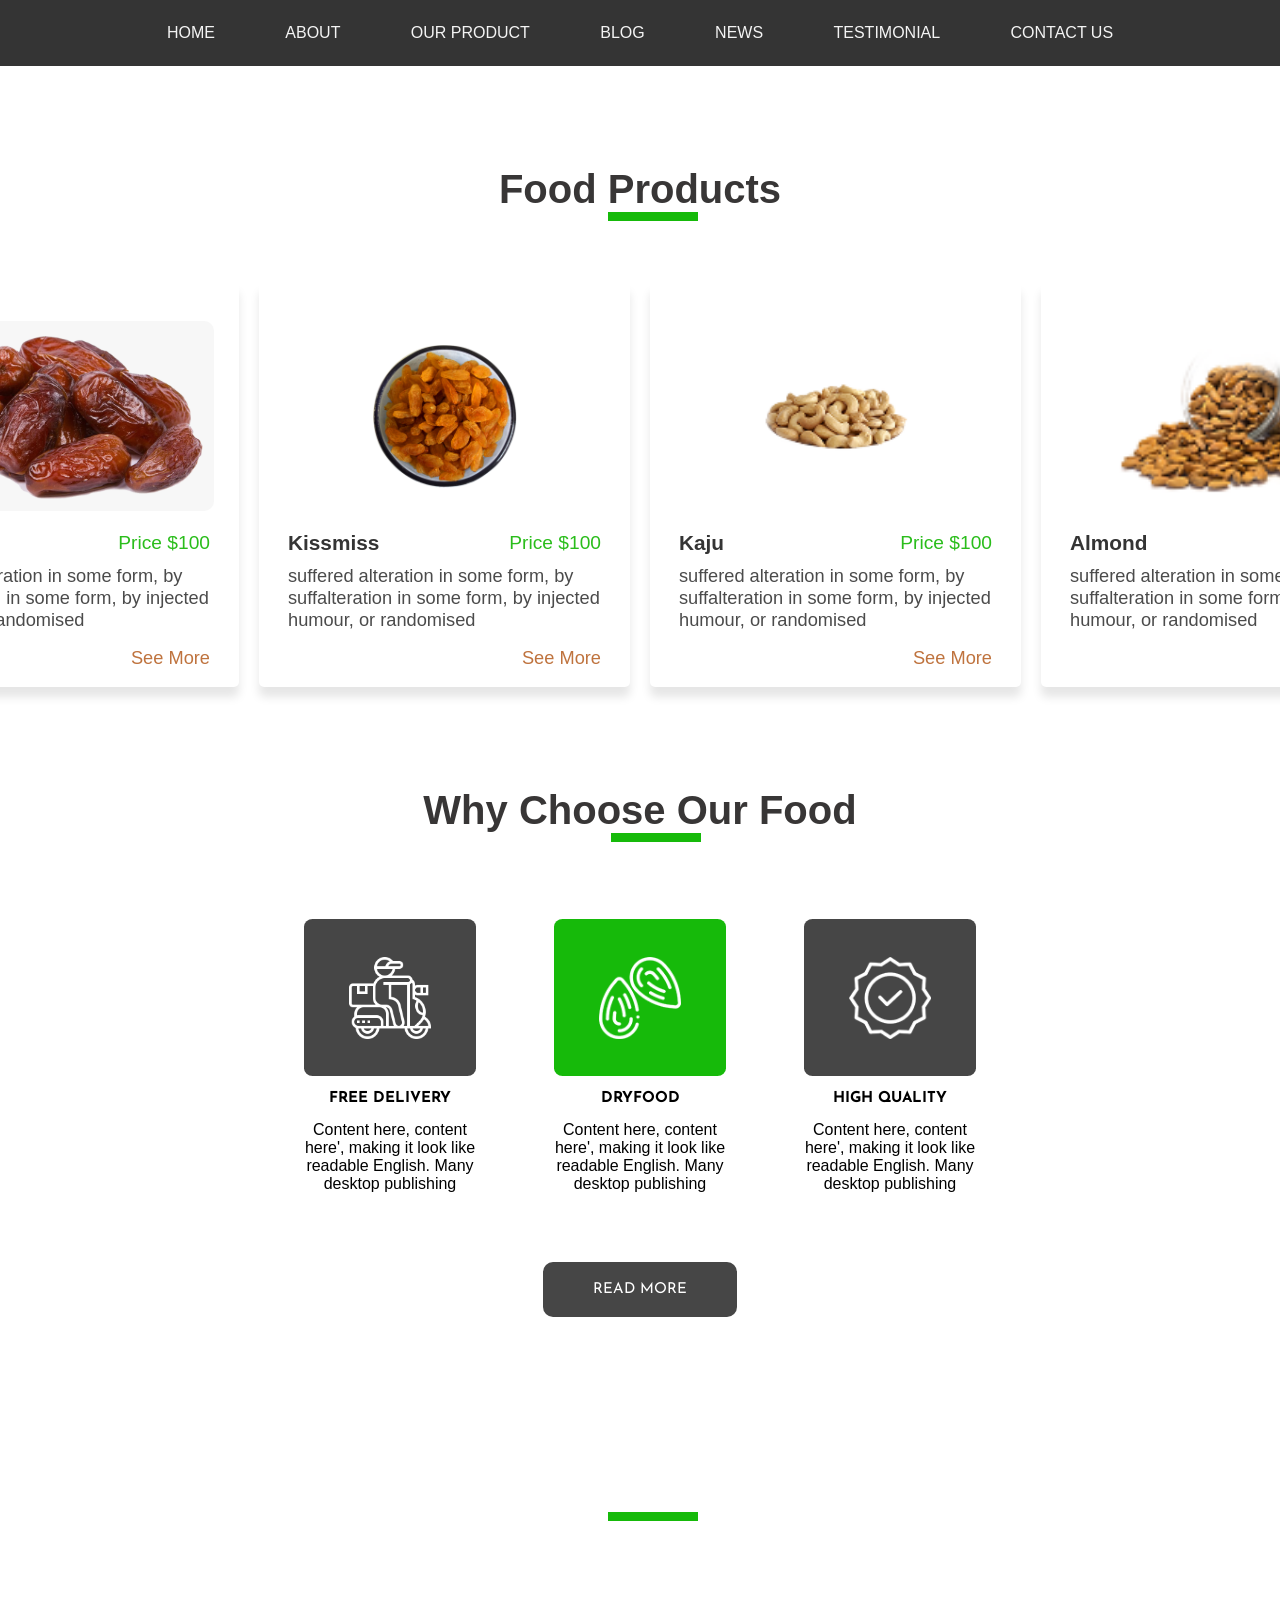
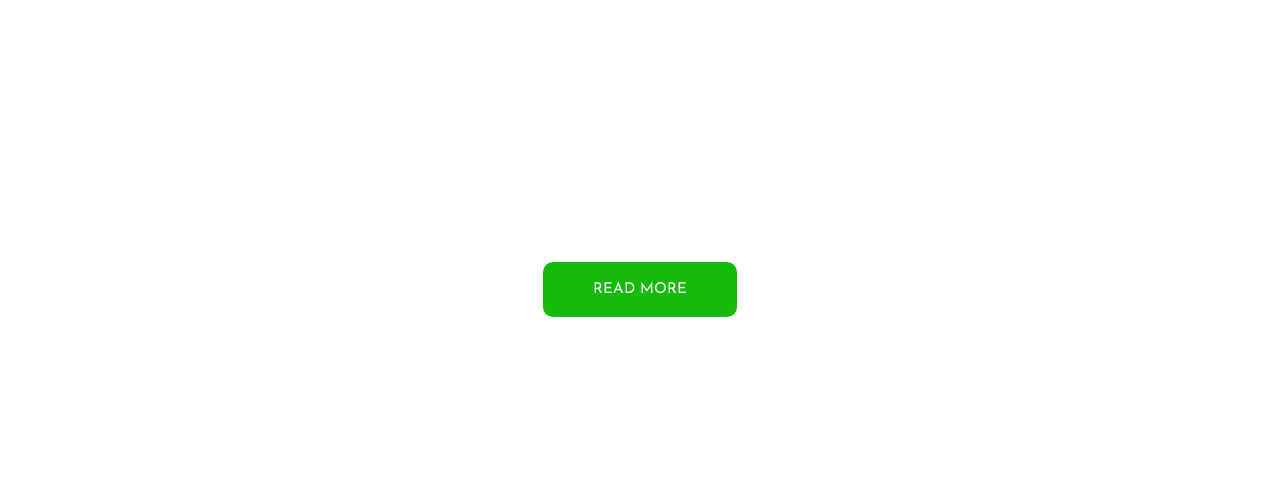
<file: asset/page/about.html>
<!DOCTYPE html>
<html lang="en">
<head>
    <meta charset="UTF-8">
    <meta name="viewport" content="width=device-width, initial-scale=1.0">
    <title>About</title>
    <link rel="stylesheet" href="../css/about.css">
    <link rel="preconnect" href="https://fonts.googleapis.com">
    <link rel="preconnect" href="https://fonts.gstatic.com" crossorigin>
    <link href="https://fonts.googleapis.com/css2?family=Josefin+Sans:ital,wght@0,100..700;1,100..700&display=swap" rel="stylesheet">
</head>
<body>
    <div class="nav-head">
        <nav>
            <ul class="nav-list">
                <li><a href="../page/home.html">HOME</a></li>
                <li><a href="../page/about.html">ABOUT</a></li>
                <li><a href="../page/ourProduct.html">OUR PRODUCT</a></li>
                <li><a href="../page/blog.html">BLOG</a></li>
                <li><a href="../page/news.html">NEWS</a></li>
                <li><a href="../page/testimonial.html">TESTIMONIAL</a></li>
                <li><a href="../page/contractUs.html">CONTACT US</a></li>
            </ul>
        </nav>
     </div>
    <section class="countainer-1">
        <div class="start-box">
            <h2>Food Products</h2>
            <div class="line"></div>
        </div>
        <div class="card-warpper">
            <ul class="card-list">
                <div class="arrow-left" src="../image/arrowleft.png"><img src="../image/arrowleft.png" width="12px" height="20px" alt="Arrow icon" draggable="false"></div>
                <li class="card-item">
                    <a href="#" class="card-link">
                        <div class="card-image-fixer">
                            <img class="card-image" src="../image/Background.png" alt="Card Image" width="320px" height="190px" draggable="false">
                        </div>
                        <div class="card-group">
                            <h2 class="badge">Khajur</h2>
                            <p class="card-price">Price $100</p>
                        </div>
                        <p class="card-title">suffered alteration in some form, by <br>suffalteration in some form, by injected<br> humour, or randomised</p>
                        <p class="card-info">See More</p>
                    </a>
                </li>
                <li class="card-item">
                    <a href="#" class="card-link">
                        <div class="card-image-fixer">
                            <img class="card-image" src="../image/Background1.png" alt="Card Image" width="144px" height="144px" draggable="false">
                        </div>
                        <div class="card-group">
                            <h2 class="badge">Kissmiss</h2>
                            <p class="card-price">Price $100</p>
                        </div>
                        <p class="card-title">suffered alteration in some form, by <br>suffalteration in some form, by injected<br> humour, or randomised</p>
                        <p class="card-info">See More</p>
                    </a>
                </li>
                <li class="card-item">
                    <a href="#" class="card-link">
                        <div class="card-image-fixer">
                            <img class="card-image" src="../image/Background2.png" alt="Card Image" width="206px" height="147px" draggable="false">
                        </div>
                        <div class="card-group">
                            <h2 class="badge">Kaju</h2>
                            <p class="card-price">Price $100</p>
                        </div>
                        <p class="card-title">suffered alteration in some form, by <br>suffalteration in some form, by injected<br> humour, or randomised</p>
                        <p class="card-info">See More</p>
                    </a>
                </li>
                <li class="card-item">
                    <a href="#" class="card-link">
                        <div class="card-image-fixer">
                            <img class="card-image" src="../image/Background3.png" alt="Card Image" width="215px" height="215px" draggable="false">
                        </div>
                        <div class="card-group">
                            <h2 class="badge">Almond</h2>
                            <p class="card-price">Price $100</p>
                        </div>
                        <p class="card-title">suffered alteration in some form, by <br>suffalteration in some form, by injected<br> humour, or randomised</p>
                        <p class="card-info">See More</p>
                    </a>
                </li>
                <div class="arrow-right" src="../image/arrowleft.png"><img src="../image/arrowleft.png" width="12px" height="20px" alt="Arrow icon" draggable="false"></div>
            </ul>
        </div>
    </section>
    <section class="countainer-2">
        <div class="starting-box">
            <h2>Why Choose Our Food</h2>
            <div class="line"></div>
            <div class="card-warpper-1">
                <ul class="card-list-1">
                    <li class="card-item-1">
                        <div class="box"><img src="../image/delivery.png" alt="Delivery man icon" width="82px" height="82px" draggable="false"></div>
                        <h3 class="badge-1">Free Delivery</h3>
                        <p class="card-title">Content here, content <br> here', making it look like <br> readable English. Many <br> desktop publishing</p>
                    </li>
                    <li class="card-item-1">
                        <div class="box-1"><img src="../image/almond.png" alt="riesutukai img" width="82px" height="82px" draggable="false"></div>
                        <h3 class="badge-1">DryFood</h3>
                        <p class="card-title">Content here, content <br> here', making it look like <br> readable English. Many <br> desktop publishing</p>
                    </li>
                    <li class="card-item-1">
                        <div class="box"><img src="../image/medal.png" alt="medal img" width="82px" height="82px" draggable="false"></div>
                        <h3 class="badge-1">High quality</h3>
                        <p class="card-title">Content here, content <br> here', making it look like <br> readable English. Many <br> desktop publishing</p>
                    </li>
                </ul>
                <div class="button-countainer">
                    <button class="button">Read More</button>
                </div>
            </div>
        </div>
    </section>
    <section class="countainer-3">
        <div class="startup-box">
            <h2>About Foods</h2>
            <div class="line"></div>
            <div class="title">
                <p>when looking at its layout. The point of using Lorem Ipsum is that it has a more-or-less normal distribution of letters, as opposed to using 'Content here, content here', making it look like readable English. Many desktop publishing packages and web page editorswhen looking at its layout. The point of using Lorem Ipsum is that it has a more-or-less normal distribution of letters, as opposed to using 'Content here, content here', making it look like readable English. Many desktop publishing packages and web page editors</p>
            </div>
            <div class="button-countainer button-countainer-1">
                <button class="button button-1">Read More</button>
            </div>
        </div>
        <div class="lol"></div>
    </section>
</body>
</html>
</file>
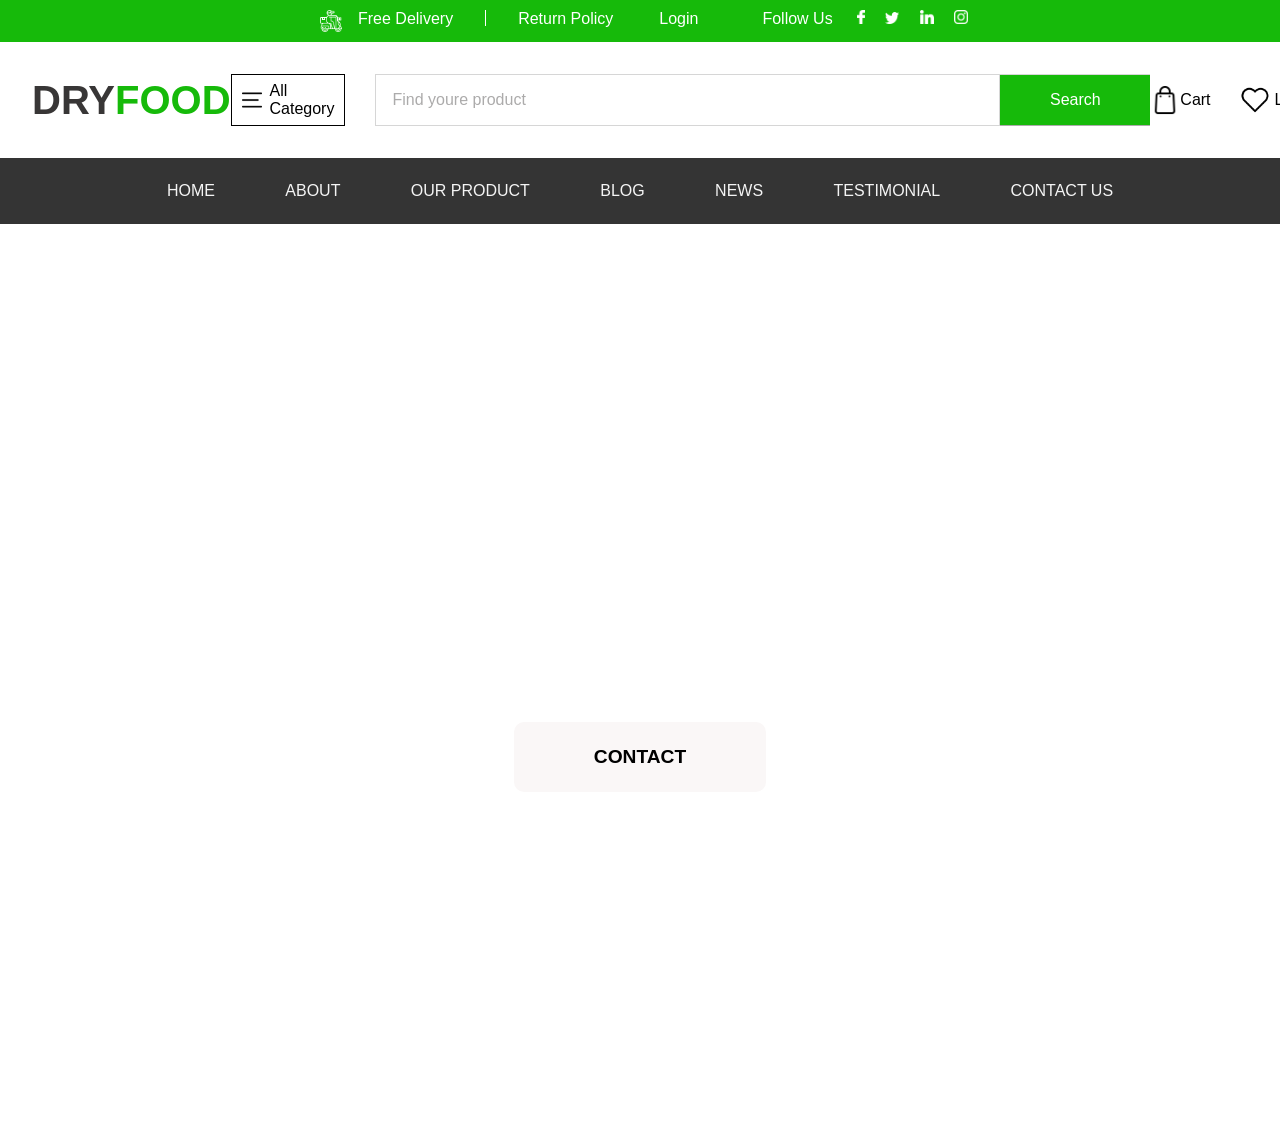
<file: asset/page/home.html>
<!DOCTYPE html>
<html lang="en">
<head>
    <meta charset="UTF-8">
    <meta name="viewport" content="width=device-width, initial-scale=1.0">
    <title>Home</title>
    <link rel="stylesheet" href="../css/home.css">
</head>
<body>
    <header>
        <div class="top-bar">
            <div class="box-left">
                <img src="../image/delivery.png" alt="Delivery logo" width="22" height="22" />
                <p>Free Delivery</p>
                <div class="line"></div>
                <p>Return Policy</p>
            </div>
            <div class="box-right">
                <p><a href="#" class="box-login">Login</a></p>
                <div class="space"></div>
                <p>Follow Us</p>
                <nav class="nav-link" style="cursor: pointer;">
                    <img src="../image/facebook.png" alt="Facebook logo" width="8" height="14"/>
                    <img src="../image/twitter.png" alt="Twitter logo" width="14" height="12" />
                    <img src="../image/linkedin.png" alt="Linkedin logo" width="14" height="14" />
                    <img src="../image/instagram.png" alt="Instagram logo" width="14" height="14" />
                </nav>
            </div>
        </div>
        <!-- top-bar -->
         <div class="main-header">
            <div class="main-start">
                <h1 style="color:#383636;">DRY<span style="color: #16BA0A;">FOOD</span></h1>
            </div>
            <div class="main-center">
                <div class="main-category">
                    <img src="../image/menu.png" alt="3 line vertical" width="20" height="20" style="margin: 0 0.5rem 0 0;">
                    <p>All Category</p>
                </div>
                <form class="form">
                    <input type="text" class="input" placeholder="Find youre product">
                </form>
                <button>Search</button>
            </div>
            <div class="main-end">
                <img src="../image/bag.png" alt="Bag logo" width="30" height="30">
                <p class="main-end-p">Cart</p>
                <img src="../image/hearth.png" alt="Hearth logo" width="40" height="40">
                <p class="main-end-p">Like</p>
                <div class="main-login">
                    <img src="../image/people.png" alt="User logo" width="30" height="30">
                    <p>Login</p>
                </div>
            </div>
         </div>
         <!-- main-header -->
        <div class="nav-head">
            <nav>
                <ul class="nav-list">
                    <li><a href="../page/home.html">HOME</a></li>
                    <li><a href="../page/about.html">ABOUT</a></li>
                    <li><a href="../page/ourProduct.html">OUR PRODUCT</a></li>
                    <li><a href="../page/blog.html">BLOG</a></li>
                    <li><a href="../page/news.html">NEWS</a></li>
                    <li><a href="../page/testimonial.html">TESTIMONIAL</a></li>
                    <li><a href="../page/contractUs.html">CONTACT US</a></li>
                </ul>
            </nav>
        </div>
        <!-- nav-head -->
         <div class="img-head">
            <div class="img-text">
                <h2>GET BEST DRY FOOD</h2>
                <button class="img-button">CONTACT</button>
            </div>
         </div>
    </header>
</body>
</html>
</file>
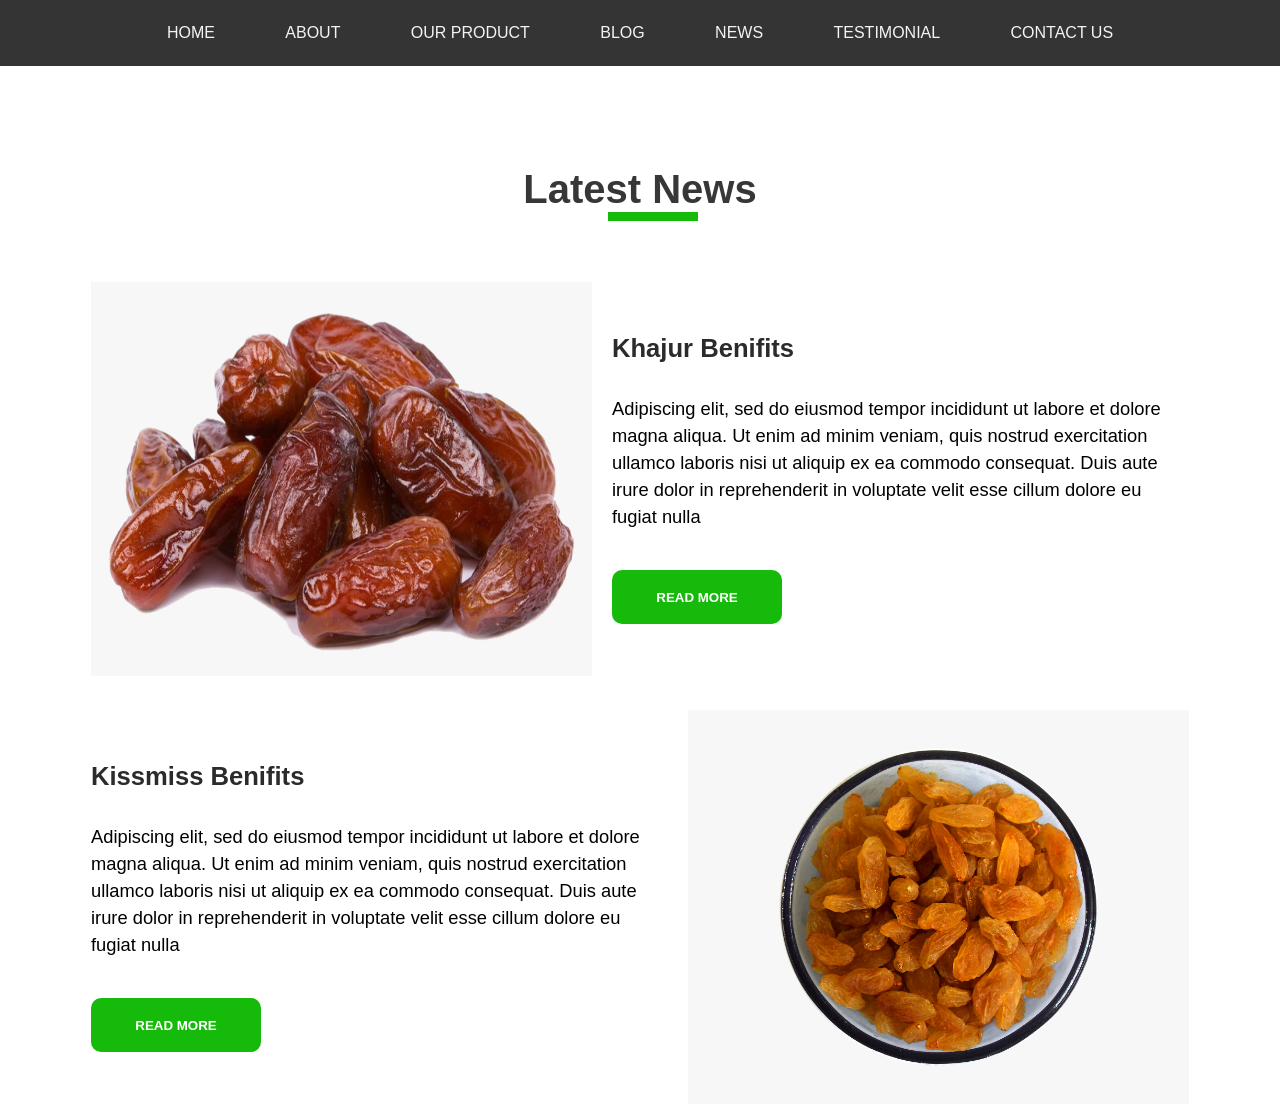
<file: asset/page/news.html>
<!DOCTYPE html>
<html lang="en">
<head>
    <meta charset="UTF-8">
    <meta name="viewport" content="width=device-width, initial-scale=1.0">
    <link rel="stylesheet" href="../css/news.css">
    <title>News</title>
</head>
<body>
    <div class="nav-head">
        <nav>
            <ul class="nav-list">
                <li><a href="../page/home.html">HOME</a></li>
                <li><a href="../page/about.html">ABOUT</a></li>
                <li><a href="../page/ourProduct.html">OUR PRODUCT</a></li>
                <li><a href="../page/blog.html">BLOG</a></li>
                <li><a href="../page/news.html">NEWS</a></li>
                <li><a href="../page/testimonial.html">TESTIMONIAL</a></li>
                <li><a href="../page/contractUs.html">CONTACT US</a></li>
            </ul>
        </nav>
    </div>
    <section class="countainer">
        <div class="start-box">
            <h2>Latest News</h2>
            <div class="line"></div>
        </div>
        <div class="div-warpper">
            <ul class="card-list">
                <li class="card-item">
                    <div class="image-fixer">
                        <img src="../image/Background.png" alt="peanuts image" width="501px" height="394px">
                    </div>
                    <div class="card-group">
                        <h3 class="badge">Khajur Benifits</h3>
                        <p class="card-title">Adipiscing elit, sed do eiusmod tempor incididunt ut labore et dolore magna aliqua. Ut enim ad minim veniam, quis nostrud exercitation ullamco laboris nisi ut aliquip ex ea commodo consequat. Duis aute irure dolor in reprehenderit in voluptate velit esse cillum dolore eu fugiat nulla</p>
                        <button class="card-button">Read More</button>
                    </div>
                </li>
                <li class="card-item card-item-1">
                    <div class="image-fixer card-box">
                        <img src="../image/Background1.png" alt="peanuts image" width="320px" height="320px">
                    </div>
                    <div class="card-group">
                        <h3 class="badge">Kissmiss Benifits</h3>
                        <p class="card-title">Adipiscing elit, sed do eiusmod tempor incididunt ut labore et dolore magna aliqua. Ut enim ad minim veniam, quis nostrud exercitation ullamco laboris nisi ut aliquip ex ea commodo consequat. Duis aute irure dolor in reprehenderit in voluptate velit esse cillum dolore eu fugiat nulla</p>
                        <button class="card-button">Read More</button>
                    </div>
                </li>
            </ul>
        </div>
    </section>
</body>
</html>
</file>
<file: asset/css/about.css>
:root{
    --lightgreen: #16BA0A;
    --green: #2ABD1B;
    --white: #FFFF;
    --dark: #383636;
    --card-h2: #343434;
    --card-badge: #4B4B4B;
    --card-info: #BF733E;
    --box-color: #464646;
    --img-background-color: #3a3a3adc;
    --nav-background-color: #343434;
    --nav-listEnd-color: #F4F4F4;
    --nav-listEnd-color-shadow: #A2A2A2;
}

/* arrow fixing */

*{
    margin: 0;
    padding: 0;
    list-style: none;
    text-decoration: none;
    font-family: sans-serif;
}
/* nav-head */
.nav-head{
    display: flex;
    justify-content: center;
    align-items: center;
    padding: 1.5rem;
    background-color: var(--nav-background-color);
}
.nav-list{
    display: flex;
    list-style: none;
}
.nav-list li{
    padding: 0 2.2rem;
}
.nav-list a{
    text-decoration: none;
    color: var(--nav-listEnd-color);
    transition: 0.5s;
}
.nav-list a:hover{
    color: var(--white);
    text-shadow: 2px 2px 5px var(--nav-listEnd-color-shadow);
}
.countainer-1 h2{
    text-align: center;
    font-size: 2.5rem;
    color: var(--dark);
}
.line{
    margin: 0 47.5% 0 47.5%;
    height: 9px;
    width: 90px;
    background-color: var(--lightgreen);
}
.start-box{
    padding: 101px 0 61px 0;
}
.card-list .card-item{
    list-style: none;
}
.card-list{
    display: flex;
    align-items: center;
    justify-content: center;
    gap: 20px;
}
.card-item{
    flex-grow: 1;
    flex-basis: 1%;
}
.card-list::-webkit-scrollbar{
    display: none;
}
.card-list .card-item .card-image-fixer{
    display: flex;
    align-items: center;
    justify-content: center;
    width: 100%;
    height: 210px;
}
.card-list .card-item .card-link{
    width: 313px;
    height: 347px;
    display: block;
    background-color: var(--white);
    padding: 27px;
    border-radius: 5px;
    text-decoration: none;
    border: 2px solid transparent;
    box-shadow: 0px 10px 10px rgba(0,0,0,0.1);
    transition: 0.5s ease;
}
.card-list .card-item .card-link:hover{
    border-color: var(--lightgreen);
}
.card-list .card-link .card-image{
    display: block;
    margin: auto;
    aspect-ratio: 16/9;
    object-fit: cover;
    border-radius: 10px;
}
.card-list .card-link .badge{
    color: var(--card-h2);
    padding: 10px 0;
    font-size: 1.3rem;
    font-weight: bold;
}
.card-list .card-link .card-group{
    display: flex;
    align-items: center;
    justify-content: space-between;
    color: var(--green);
    font-size: 1.2rem;
}
.card-list .card-link .card-title{
    color: var(--card-badge);
    font-size: 1.14rem;
}
.card-list .card-link .card-info{
    padding: 16px 0;
    text-align: end;
    font-size: 1.14rem;
    color: var(--card-info);
}

.arrow-left, .arrow-right{
    width: 70px;
    height: 70px;
    background-color: var(--lightgreen);
    display: flex;
    justify-content: center;
    align-items: center;
    cursor: pointer;
}
.arrow-right{
    transform: rotate(180deg);
    margin: 0 61px 0 11px;
}
.arrow-left{
    margin: 0 11px 0 61px;
}
.arrow-left img, .arrow-right img{
    filter: brightness(0) invert(1);
}
/* main header */
.starting-box{
    padding: 101px 61px 0;
}
.countainer-2 h2{
    text-align: center;
    font-size: 2.5rem;
    color: var(--dark);
}
.line{
    margin: 0 47.5% 0 47.5%;
    height: 9px;
    width: 90px;
    background-color: var(--lightgreen);
}
.card-list-1{
    display: flex;
    justify-content: center;
    padding: 50px 0 0;
}
.card-list-1 .card-item-1{
    width: 196px;
    height: 316px;
    display: block;
    text-align: center;
    padding: 27px;
    border-radius: 5px;
    text-decoration: none;
    transition: 0.5s ease;
}
.card-list-1 .card-item-1 .box{
    display: grid;
    place-items: center;
    width: 172px;
    height: 157px;
    background-color: var(--box-color);
    border-radius: 5%;
    margin:auto;
}
.card-list-1 .card-item-1 .box-1{
    display: grid;
    place-items: center;
    width: 172px;
    height: 157px;
    background-color: var(--lightgreen);
    border-radius: 5%;
    margin:auto;
}
.card-list-1 .card-item-1 .box img{
    filter: brightness(0) invert(1);
}
.card-list-1 .card-item-1 .box-1 img{
    filter: brightness(0) invert(1);
}
.card-list-1 .card-item-1 .badge-1{
    font-family: "Josefin Sans", sans-serif;
    text-transform: uppercase;
    padding: 15px 0;
    font-size: 15px;
}
.button-countainer{
    display: flex;
    justify-content: center;
    align-items: center;
    padding: 0 0 50px;
}
.button-countainer .button{
    padding: 20px 50px;
    border: none;
    background-color: var(--box-color);
    color: var(--white);
    border-radius: 10px / 10px;
    cursor: pointer;
    transition: 0.3s;
    font-family: "Josefin Sans", sans-serif;
    text-transform: uppercase;
    font-size: 15px;
}
.button-countainer .button:hover{
    background-color: var(--lightgreen);
}

/* klkl */
.countainer-3 h2{
    padding: 100px 0 0 0;
    text-align: center;
    font-size: 2.5rem;
    color: var(--white);
}
.startup-box{
    background: linear-gradient(var(--img-background-color)),url("../image/background5.png") no-repeat center center / cover;
    height: 72vh;
}
.title{
    padding: 109px 0 0 0;
    display: block;
    margin: auto;
    text-align: center;
    width: 1165px;
    height: 112px;
    font-size: 1.165rem;
    color: var(--white);
}
.button-countainer-1{
    padding: 120px 0 160px 0;
}
.button-countainer-1 .button-1{
    background-color: var(--lightgreen);
}
.button-countainer-1 .button-1:hover{
    background-color: var(--dark);
}
</file>
<file: asset/css/home.css>
:root{
    --catogory-name-color: #605E5E;
    --category-color: #A2A2A2;
    --lightgreen: #16BA0A;
    --white: #FFFF;
    --dark: #383636;
    --gray: #D6D6D6;
    --darkgray: #ACABAB;
    --form: #D6D6D6;
    --bottom-color: #FAF7F7;
    --image-background-color: hsl(117, 90%, 49%, 0.65);
    --nav-listEnd-color-shadow: #A2A2A2;
    --nav-listEnd-color: #F4F4F4;
    --nav-background-color: #343434;
    --search-bottom-color: #0d6b06;
    --loading-background1: yellow;
    --loading-background2: rgb(179, 179, 0);
    --loading-line1: rgb(25, 25, 218);
    --loading-line2: red;
    --loading-line3: #383636;
    --black: black;
}

/* possition problem */
*{
    margin: 0;
    padding: 0;
    list-style: none;
    text-decoration: none;
    font-family: sans-serif;
    box-sizing: border-box;
}
/* Loading screen */
.top-bar{
    display: flex;
    justify-content: space-between;
    padding: 10px 19rem;
    background-color: var(--lightgreen);
    color: var(--white);
}
.top-bar img{
    margin: 0 0.5rem;
    filter: brightness(0) invert(1);
}
.box-left{
    display: flex;
}
.box-left img{
    margin: 0 1rem;
}
.box-right{
    display: flex;
}
.line{
    background-color: var(--white);
    width: 1px;
    height: 1rem;
    margin: 0 2rem;
}
.space{
    margin: 0 1rem;
}
.box-right p{
    margin: 0 1rem;
}
.box-login{
    color: var(--white);
}
/* top-bar */
.main-header{
    display: flex;
    justify-content: space-between;
    align-items: center;
    padding: 2rem;
}
.main-start{
    display: flex;
}
.main-start h1{
    font-size: 2.5rem;
}
.main-center{
    display: flex;
}
.main-category{
    display: flex;
    align-items: center;
    border: 1px solid var(--black);
    padding: 0 10px 0 10px;
    margin: 0 30px 0 0;
}
.form{
    border: 1px solid var(--form);
}
.input{
    width: 623px;
    padding: 1rem;
    border: none;
    font-size: 1rem;
    outline: none;
}
input::placeholder{
    font-size: 1rem;
    color: var(--darkgray);
    transition: 0.3s;
}
.main-center button{
    padding: 0.8rem 3.1rem;
    background-color: var(--lightgreen);
    color: var(--white);
    border-top: 1px solid var(--gray);
    border-bottom: 1px solid var(--darkgray);
    border-right: none;
    border-left: none;
    cursor: pointer;
    font-size: 1rem;
    border: 1px 0 1px 0 solid;
    transition: 1s;
}
button:hover, button:focus-visible{
    background-color: var(--search-bottom-color);
}
.main-end{
    cursor: pointer;
    display: flex;
    align-items: center;
    margin: 0 40px 0 0;
}
.main-end-p{
    padding: 0 1.5rem 0 0;
}
.main-login{
    display: flex;
    justify-content: space-between;
    align-items: end;
}
/* main-head */
.nav-head{
    display: flex;
    justify-content: center;
    align-items: center;
    padding: 1.5rem;
    background-color: var(--nav-background-color);
}
.nav-list{
    display: flex;
    list-style: none;
}
.nav-list li{
    padding: 0 2.2rem;
}
.nav-list a{
    text-decoration: none;
    color: var(--nav-listEnd-color);
    transition: 0.5s;
}
.nav-list a:hover{
    color: var(--white);
    text-shadow: 2px 2px 5px var(--nav-listEnd-color-shadow);
}
/* nav-head */
.img-head{
    background: linear-gradient(var(--image-background-color)),url("../image/Peanuts.jpg") no-repeat center center / cover;
    height: 100vh;
}
.img-text{
    display: flex;
    flex-direction: column;
    justify-content: center;
    align-items: center;
    height: 100%;
    color: var(--white);
}
.img-text h2{
    font-size: 5.5rem;
}
.img-button{
    padding: 1.5rem 5rem;
    background-color: var(--bottom-color);
    font-weight: bold;
    border: none;
    border-radius: 10px / 10px;
    cursor: pointer;
    font-size: 1.2rem;
    margin-top: 4rem;
    transition: 0.3s;
}
.img-button:hover{
    background-color: var(--nav-background-color);
    color: var(--white);
}
/* img-head */




/* Need MEDIA!!! and not px */
</file>
<file: asset/css/news.css>
:root{
    --lightgreen: #16BA0A;
    --green: #2ABD1B;
    --white: #FFFF;
    --dark: #383636;
    --box-color: #464646;
    --badge-color: #2B2B2B;
    --background-color-img: #F7F7F7;
    --nav-background-color: #343434;
    --nav-listEnd-color: #F4F4F4;
    --nav-listEnd-color-shadow: #A2A2A2;
}
*{
    margin: 0;
    padding: 0;
    list-style: none;
    text-decoration: none;
    font-family: sans-serif;
}
/* nav-head */
.nav-head{
    display: flex;
    justify-content: center;
    align-items: center;
    padding: 1.5rem;
    background-color: var(--nav-background-color);
}
.nav-list{
    display: flex;
    list-style: none;
}
.nav-list li{
    padding: 0 2.2rem;
}
.nav-list a{
    text-decoration: none;
    color: var(--nav-listEnd-color);
    transition: 0.5s;
}
.nav-list a:hover{
    color: var(--white);
    text-shadow: 2px 2px 5px var(--nav-listEnd-color-shadow);
}
.countainer h2{
    text-align: center;
    font-size: 2.5rem;
    color: var(--dark);
}
.line{
    margin: 0 47.5% 0 47.5%;
    height: 9px;
    width: 90px;
    background-color: var(--lightgreen);
}
.start-box{
    padding: 101px 0 61px 0;
}
.card-item{
    display: flex;
    align-items: center;
    justify-content: center;
    gap: 20px;
}
.card-item-1{
    padding: 34px 0 0 0;
    flex-direction: row-reverse;
}
.card-list .card-item{
    list-style: none;
}
.card-list::-webkit-scrollbar{
    display: none;
}
.card-list .card-item .image-fixer{
    display: flex;
    align-items: center;
    justify-content: center;
}
.card-list .card-item .card-box{
    width: 501px;
    height: 394px;
    background-color: var(--background-color-img);
}
.card-list .card-item .badge{
    width: 223px;
    height: 33px;
    color: var(--badge-color);
    font-size: 1.6rem;
    padding: 0 0 28px 0;
}
.card-list .card-item .card-title{
    width: 577px;
    height: 139px;
    line-height: 27px;
    font-size: 1.145rem;
}
.card-list .card-item .card-button{
    margin: 36px 0 0 0;
    padding: 19.51px 44.2745px;
    border: none;
    border-radius: 10px;
    background-color: var(--lightgreen);
    color: var(--white);
    cursor: pointer;
    transition: 0.3s;
    font-family: "Josefin Sans", sans-serif;
    font-weight: bold;
    text-transform: uppercase;
}
.card-list .card-item .card-button:hover{
    background-color: var(--dark);
}
</file>
